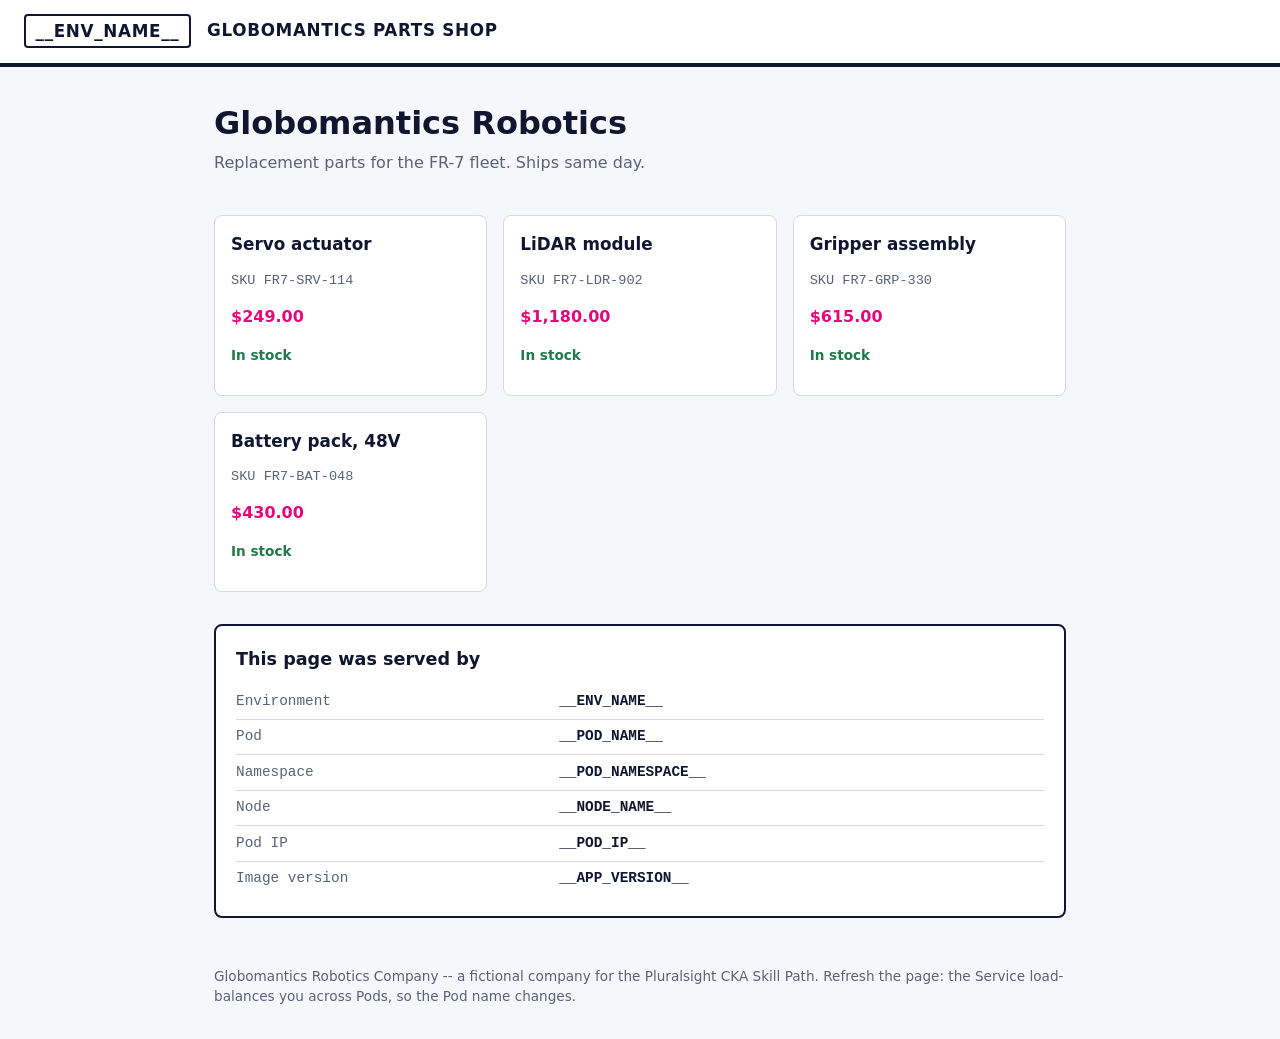
<file: exercise-files/shared/apps/globo-shop/src/index.html>
<!DOCTYPE html>
<html lang="en">
<head>
  <meta charset="utf-8">
  <meta name="viewport" content="width=device-width, initial-scale=1">
  <title>Globomantics Robotics -- Parts Shop</title>
  <style>
    :root {
      --ink: #10162F;
      --paper: #F6F7FB;
      --line: #D5D9E6;
      --accent: #E5077E;
      --ok: #1F7A4C;
    }
    * { box-sizing: border-box; }
    body {
      margin: 0;
      font-family: "Segoe UI", system-ui, -apple-system, sans-serif;
      background: var(--paper);
      color: var(--ink);
      line-height: 1.5;
    }

    /* The env banner is the teaching instrument. It is labeled in TEXT, never
       by color alone -- the demo is recorded for a red/green colorblind author
       and viewed by learners with the same. Color is decoration; the word is data. */
    .env-banner {
      padding: 0.9rem 1.5rem;
      font-weight: 700;
      font-size: 1.05rem;
      letter-spacing: 0.04em;
      text-transform: uppercase;
      border-bottom: 4px solid var(--ink);
      background: #FFFFFF;
    }
    .env-banner .tag {
      display: inline-block;
      padding: 0.15rem 0.6rem;
      border: 2px solid var(--ink);
      border-radius: 4px;
      margin-right: 0.6rem;
    }

    header {
      padding: 2rem 1.5rem 1rem;
      max-width: 900px;
      margin: 0 auto;
    }
    h1 { margin: 0 0 0.25rem; font-size: 2rem; }
    .tagline { margin: 0; color: #5A6178; }

    main { max-width: 900px; margin: 0 auto; padding: 0 1.5rem 3rem; }

    .grid {
      display: grid;
      grid-template-columns: repeat(auto-fit, minmax(220px, 1fr));
      gap: 1rem;
      margin: 1.5rem 0 2rem;
    }
    .part {
      background: #FFF;
      border: 1px solid var(--line);
      border-radius: 8px;
      padding: 1rem;
    }
    .part h3 { margin: 0 0 0.35rem; font-size: 1.05rem; }
    .sku { font-family: "Cascadia Code", Consolas, monospace; font-size: 0.85rem; color: #5A6178; }
    .price { font-weight: 700; color: var(--accent); margin-top: 0.5rem; }
    .stock { font-size: 0.85rem; color: var(--ok); font-weight: 600; }

    /* This table is the whole point of the app: it proves WHICH pod served you. */
    .served-by {
      background: #FFF;
      border: 2px solid var(--ink);
      border-radius: 8px;
      padding: 1.25rem;
    }
    .served-by h2 { margin: 0 0 0.75rem; font-size: 1.1rem; }
    table { width: 100%; border-collapse: collapse; font-family: "Cascadia Code", Consolas, monospace; font-size: 0.9rem; }
    td { padding: 0.4rem 0; border-bottom: 1px solid var(--line); }
    td:first-child { color: #5A6178; width: 40%; }
    td:last-child { font-weight: 700; }
    tr:last-child td { border-bottom: none; }

    footer { max-width: 900px; margin: 0 auto; padding: 0 1.5rem 2rem; color: #5A6178; font-size: 0.85rem; }
  </style>
</head>
<body>

  <!-- __ENV_BANNER__ is substituted at container start by entrypoint.sh from the
       APP_ENV variable, which the Deployment sets per namespace. -->
  <div class="env-banner" id="env-banner">
    <span class="tag">__ENV_NAME__</span> Globomantics parts shop
  </div>

  <header>
    <h1>Globomantics Robotics</h1>
    <p class="tagline">Replacement parts for the FR-7 fleet. Ships same day.</p>
  </header>

  <main>
    <div class="grid">
      <div class="part">
        <h3>Servo actuator</h3>
        <p class="sku">SKU FR7-SRV-114</p>
        <p class="price">$249.00</p>
        <p class="stock">In stock</p>
      </div>
      <div class="part">
        <h3>LiDAR module</h3>
        <p class="sku">SKU FR7-LDR-902</p>
        <p class="price">$1,180.00</p>
        <p class="stock">In stock</p>
      </div>
      <div class="part">
        <h3>Gripper assembly</h3>
        <p class="sku">SKU FR7-GRP-330</p>
        <p class="price">$615.00</p>
        <p class="stock">In stock</p>
      </div>
      <div class="part">
        <h3>Battery pack, 48V</h3>
        <p class="sku">SKU FR7-BAT-048</p>
        <p class="price">$430.00</p>
        <p class="stock">In stock</p>
      </div>
    </div>

    <div class="served-by">
      <h2>This page was served by</h2>
      <table>
        <tr><td>Environment</td><td id="f-env">__ENV_NAME__</td></tr>
        <tr><td>Pod</td><td id="f-pod">__POD_NAME__</td></tr>
        <tr><td>Namespace</td><td id="f-ns">__POD_NAMESPACE__</td></tr>
        <tr><td>Node</td><td id="f-node">__NODE_NAME__</td></tr>
        <tr><td>Pod IP</td><td id="f-ip">__POD_IP__</td></tr>
        <tr><td>Image version</td><td id="f-ver">__APP_VERSION__</td></tr>
      </table>
    </div>
  </main>

  <footer>
    Globomantics Robotics Company -- a fictional company for the Pluralsight CKA Skill Path.
    Refresh the page: the Service load-balances you across Pods, so the Pod name changes.
  </footer>

</body>
</html>
</file>
